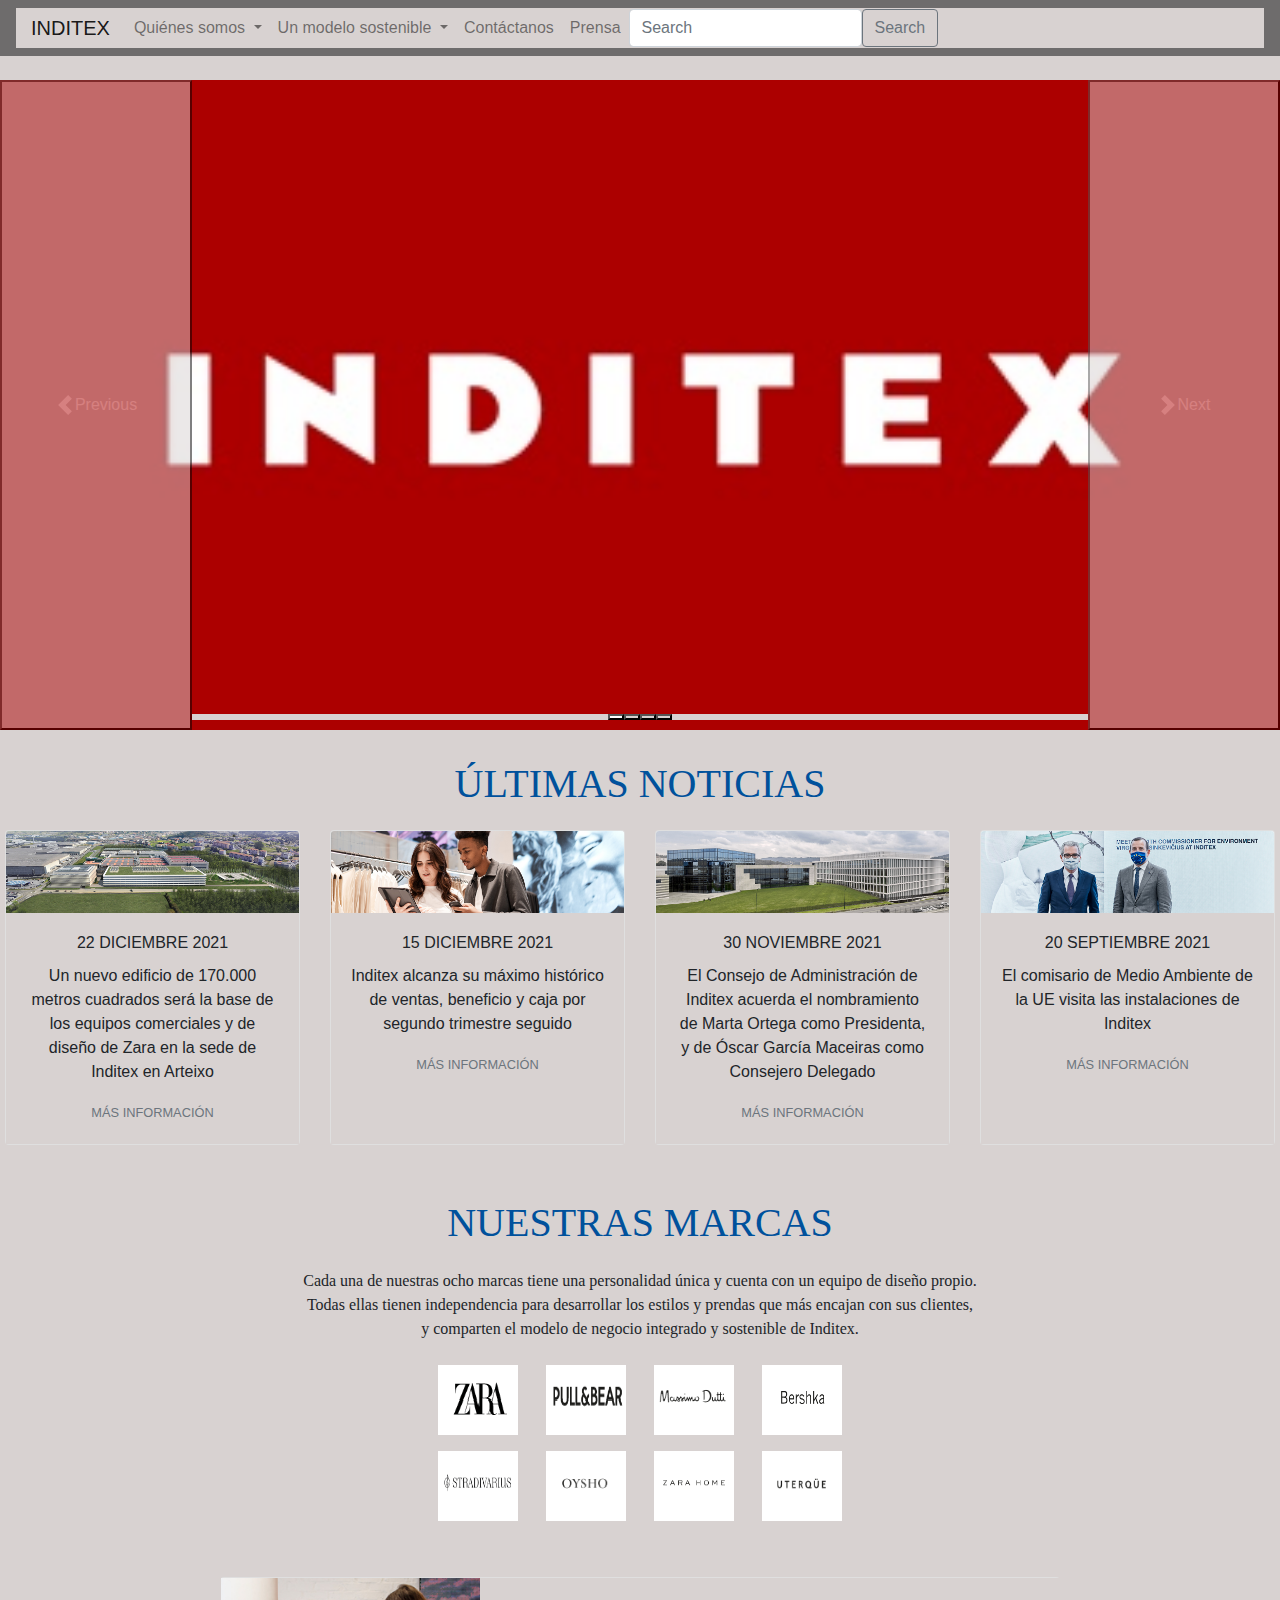
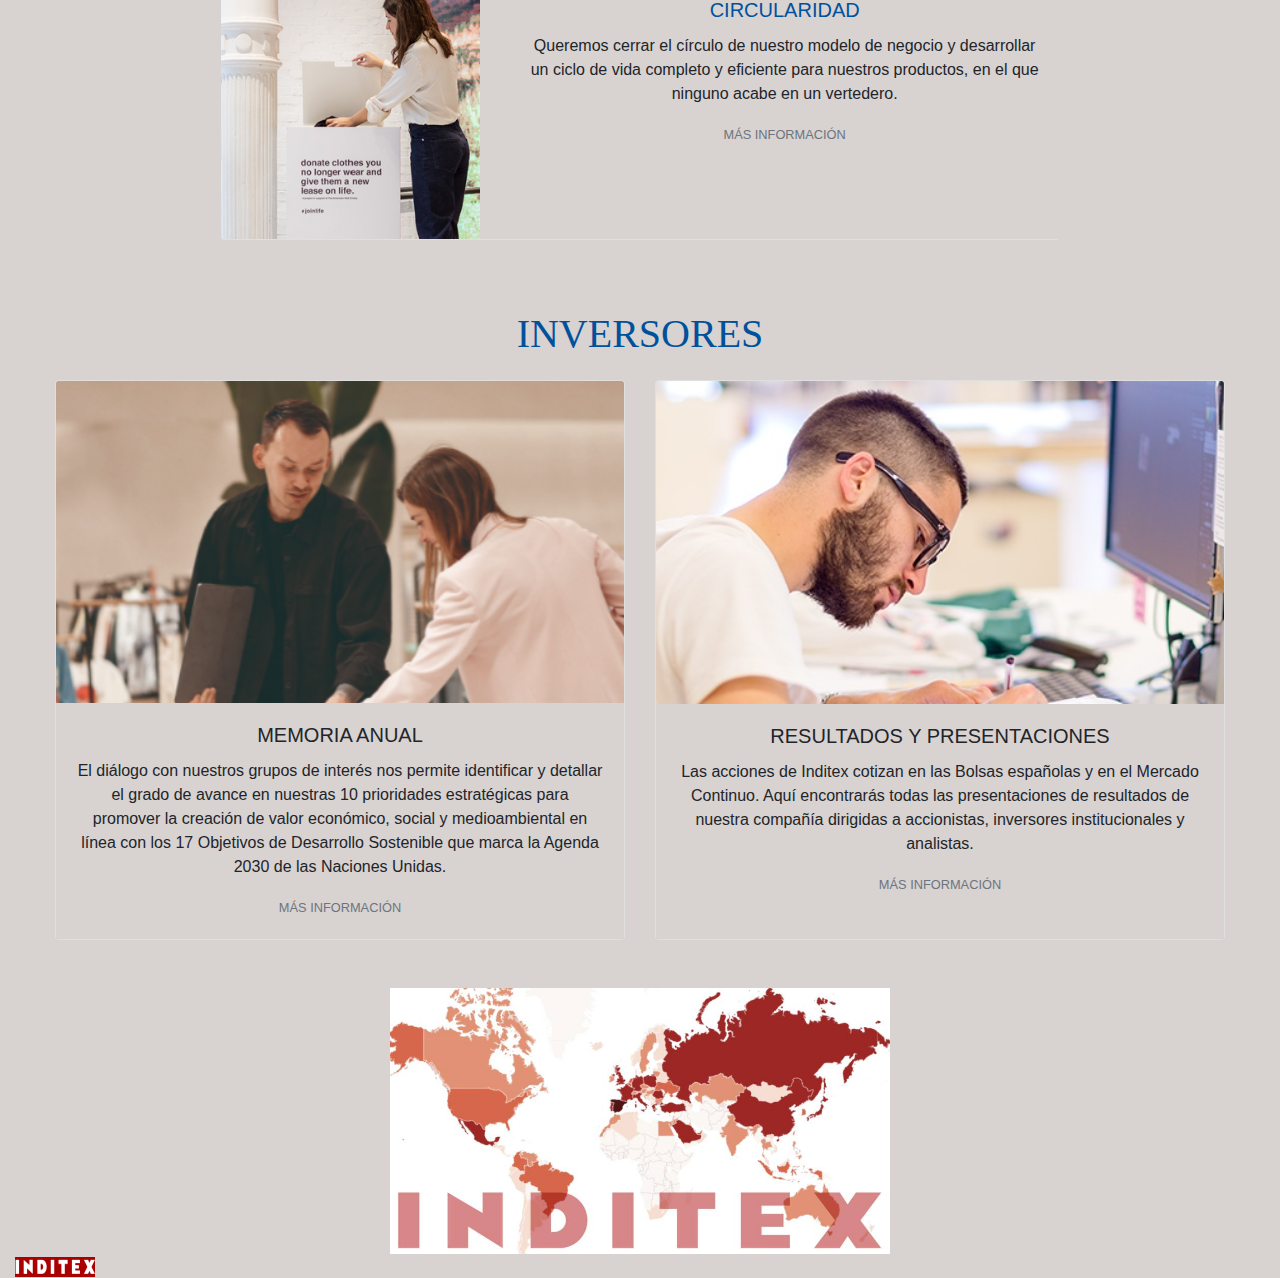
<file: src/main/resources/static/index.html>
<!doctype html>
<html>
<head>
    <title>Home - Inditex</title>
    <meta charset="utf-8">

    <link rel="stylesheet" href="./bootstrap.min.css">
    <link rel="stylesheet" href="./index.css">
    <link href="https://cdn.jsdelivr.net/npm/bootstrap@5.1.3/dist/css/bootstrap.min.css" rel="stylesheet" integrity="sha384-1BmE4kWBq78iYhFldvKuhfTAU6auU8tT94WrHftjDbrCEXSU1oBoqyl2QvZ6jIW3" crossorigin="anonymous">
</head>
<body>
<center>
    <nav class="navbar navbar-expand-lg navbar-light" style="background-color: rgb(110,108,108);">
        <div class="container-fluid">
            <a class="navbar-brand" href="https://www.inditex.com/">
                INDITEX
            </a>
            <button class="navbar-toggler" type="button" data-bs-toggle="collapse" data-bs-target="#navbarScroll" aria-controls="navbarNavScroll" aria-expanded="false" aria-label="Toggle navigation">
                <span class="navbar-toggler-icon"></span>
            </button>
            <div class="collapse navbar-collapse" id="navbarNavDropdown">
                <ul class="navbar-nav me-auto mb-2 mb-lg-0">
                    <li class="nav-item dropdown">
                        <a class="nav-link dropdown-toggle" href="#" id="navbarDropdownMenuLink" role="button" data-bs-toggle="dropdown" aria-expanded="false">
                           Quiénes somos
                        </a>
                        <ul class="dropdown-menu" aria-labelledby="navbarDropdownMenuLink">
                            <li><a class="dropdown-item" href="https://www.inditex.com/es/quienes-somos/conocenos">Conócenos</a></li>
                            <li><a class="dropdown-item" href="https://www.inditex.com/es/quienes-somos/inditex-en-el-mundo#continent/000">Inditex en el mundo</a></li>
                            <li><a class="dropdown-item" href="https://www.inditex.com/es/quienes-somos/nuestro-consejo-de-administracion">Consejo de administración</a></li>
                            <li><a class="dropdown-item" href="https://www.inditex.com/es/quienes-somos/nuestra-historia">Nuestra historia</a></li>
                        </ul>
                    </li>
                    <li class="nav-item dropdown">
                        <a class="nav-link dropdown-toggle" href="#" id="navbarDropdownMenuLink2" role="button" data-bs-toggle="dropdown" aria-expanded="false">
                            Un modelo sostenible
                        </a>
                        <ul class="dropdown-menu" aria-labelledby="navbarDropdownMenuLink2">
                            <li><a class="dropdown-item" href="https://www.inditex.com/es/un-modelo-sostenible/como-trabajamos">Cómo trabajamos</a></li>
                            <li><a class="dropdown-item" href="https://www.inditex.com/es/un-modelo-sostenible/right-to-wear">Right to wear</a></li>
                            <li><a class="dropdown-item" href="https://www.inditex.com/es/comprometidos-con-las-personas">Comprometidos con las personas</a></li>
                            <li><a class="dropdown-item" href="https://www.inditex.com/es/comprometidos-con-el-medio-ambiente">Comprometidos con el medio ambiente</a></li>
                        </ul>
                    </li>
                    <li class="nav-item">
                        <a class="nav-link" href="Formulario.html">Contáctanos</a>
                    </li>
                    <li class="nav-item">
                        <a class="nav-link" href="https://www.inditex.com/es/notas-de-prensa">Prensa</a>
                    </li>
                </ul>
                <form class="d-flex">
                    <input class="form-control me-2" type="search" placeholder="Search" aria-label="Search">
                    <button class="btn btn-outline-secondary" type="submit">Search</button>
                </form>
            </div>
        </div>
    </nav>

    <br>

    <div id="carouselExampleIndicators" class="carousel slide" data-bs-ride="carousel" style="max-width: 1400px;" >
        <div class="carousel-indicators" style="background-color:none !important;">
            <button type="button" data-bs-target="#carouselExampleIndicators" data-bs-slide-to="0" class="active" aria-current="true" aria-label="Slide 1"></button>
            <button type="button" data-bs-target="#carouselExampleIndicators" data-bs-slide-to="1" aria-label="Slide 2"></button>
            <button type="button" data-bs-target="#carouselExampleIndicators" data-bs-slide-to="2" aria-label="Slide 3"></button>
            <button type="button" data-bs-target="#carouselExampleIndicators" data-bs-slide-to="3" aria-label="Slide 4"></button>
        </div>
        <div class="carousel-inner">
            <div class="carousel-item active">
                <img src="fotos/sl1.jpg" class="d-block w-100" alt="..." height="650px">
            </div>
            <div class="carousel-item">
                <img src="fotos/sl2.jpg" class="d-block w-100" alt="..." height="650px">
            </div>
            <div class="carousel-item">
                <img src="fotos/sl3.jpg" class="d-block w-100" alt="..." height="650px">
            </div>
            <div class="carousel-item">
                <img src="fotos/sl4.jpg" class="d-block w-100" alt="..." height="650px">
            </div>
        </div>
        <button class="carousel-control-prev" type="button" data-bs-target="#carouselExampleIndicators" data-bs-slide="prev">
            <span class="carousel-control-prev-icon" aria-hidden="true"></span>
            <span class="visually-hidden">Previous</span>
        </button>
        <button class="carousel-control-next" type="button" data-bs-target="#carouselExampleIndicators" data-bs-slide="next">
            <span class="carousel-control-next-icon" aria-hidden="true"></span>
            <span class="visually-hidden">Next</span>
        </button>
    </div>
    <br>
    <div class="titulos">
        <p>ÚLTIMAS NOTICIAS</p>
    </div>

    <div class="row row-cols-1 row-cols-md-4 g-4" style="max-width: 1300px;">
        <div class="col">
            <div class="card h-100">
                <img src="fotos/EdificioZara.jpg" class="card-img-top" alt="...">
                <div class="card-body">
                    <h6 class="card-title">22 DICIEMBRE 2021</h6>
                    <p class="card-text">Un nuevo edificio de 170.000 metros cuadrados será la base de los equipos comerciales y de diseño de Zara en la sede de Inditex en Arteixo</p>
                    <a href="https://www.inditex.com/es/article?articleId=678583&title=Un+nuevo+edificio+de+170.000+metros+cuadrados+ser%C3%A1+la+base+de+los+equipos+comerciales+y+de+dise%C3%B1o+de+Zara+en+la+sede+de+Inditex+en+Arteixo" class="card-text"><small class="text-muted">MÁS INFORMACIÓN</small></a>
                </div>
            </div>
        </div>
        <div class="col">
            <div class="card h-100">
                <img src="fotos/slide3.jpg" class="card-img-top" alt="...">
                <div class="card-body">
                    <h6 class="card-title">15 DICIEMBRE 2021</h6>
                    <p class="card-text">Inditex alcanza su máximo histórico de ventas, beneficio y caja por segundo trimestre seguido</p>
                    <a href="https://www.inditex.com/es/article?articleId=677955&title=Inditex+alcanza+su+m%C3%A1ximo+hist%C3%B3rico+de+ventas%2C+beneficio+y+caja+por+segundo+trimestre+seguido" class="card-text"><small class="text-muted">MÁS INFORMACIÓN</small></a>
                </div>
            </div>
        </div>
        <div class="col">
            <div class="card h-100">
                <img src="fotos/slide4.jpg" class="card-img-top" alt="...">
                <div class="card-body">
                    <h6 class="card-title">30 NOVIEMBRE 2021</h6>
                    <p class="card-text">El Consejo de Administración de Inditex acuerda el nombramiento de Marta Ortega como Presidenta, y de Óscar García Maceiras como Consejero Delegado</p>
                    <a href="https://www.inditex.com/es/article?articleId=677726&title=El+Consejo+de+Administraci%C3%B3n+de+Inditex+acuerda+el+nombramiento+de++Marta+Ortega+como+Presidenta%2C+y+de++%C3%93scar+Garc%C3%ADa+Maceiras+como+Consejero+Delegado" class="card-text"><small class="text-muted">MÁS INFORMACIÓN</small></a>
                </div>
            </div>
        </div>
        <div class="col">
            <div class="card h-100">
                <img src="fotos/Comisario.jpg" class="card-img-top" alt="...">
                <div class="card-body">
                    <h6 class="card-title">20 SEPTIEMBRE 2021</h6>
                    <p class="card-text">El comisario de Medio Ambiente de la UE visita las instalaciones de Inditex</p>
                    <a href="https://www.inditex.com/es/article?articleId=675224&title=El+comisario+de+Medio+Ambiente+de+la+UE+visita+las+instalaciones+de+Inditex" class="card-text"><small class="text-muted">MÁS INFORMACIÓN</small></a>
                </div>
            </div>
        </div>
    </div>

    <br>
    <br>
            <div class="titulos">
                <p>NUESTRAS MARCAS</p>
            </div>
            <div class="textomarcas">
                <p>
                    Cada una de nuestras ocho marcas tiene una personalidad única y cuenta con un equipo de diseño propio.
                    <br>Todas ellas tienen independencia para desarrollar los estilos y prendas que más encajan con sus clientes,
                    <br>y comparten el modelo de negocio integrado y sostenible de Inditex.
                    <br>
                </p>
            </div>
            <table class="tabla-marcas">

                <tr>

                    <td>
                        <a href="http://zara.com" class="btn btn-default"><img src="fotos/zara2.png" height ="70" width="80" /></a>
                    </td>

                    <td>
                        <a href="https://www.pullandbear.com/" class="btn btn-default"><img src="fotos/pull.png" height ="70" width="80" /></a>
                    </td>

                    <td>
                        <a href="https://www.massimodutti.com/es" class="btn btn-default"><img src="fotos/massimo2.png" height ="70" width="80" /></a>
                    </td>

                    <td>
                        <a href="https://www.bershka.com/" class="btn btn-default"><img src="fotos/bershka.png" height ="70" width="80" /></a>
                    </td>
                </tr>

                <tr>

                    <td>
                        <a href="https://www.stradivarius.com/" class="btn btn-default"><img src="fotos/stradivarius.png" height ="70" width="80" /></a>
                    </td>

                    <td>
                        <a href="https://www.oysho.com/es/" class="btn btn-default"><img src="fotos/oysho.png" height ="70" width="80" /></a>
                    </td>

                    <td>
                        <a href="https://www.zarahome.com/" class="btn btn-default"><img src="fotos/zarahome.png" height ="70" width="80" /></a>
                    </td>

                    <td>
                        <a href="https://www.uterque.com/es/" class="btn btn-default"><img src="fotos/uterque.png" height ="70" width="80" /></a>
                    </td>

                </tr>

            </table>
            <br>
            <br>

            <div class="card mb-3" style="max-width: 840px;">
                <div class="row g-0">
                    <div class="col-md-4">
                        <img src="fotos/circularidad.png" class="img-fluid rounded-start">
                    </div>
                    <div class="col-md-8">
                        <div class="card-body">
                            <h5 class="card-title" style="color:rgb(0,81,156);">CIRCULARIDAD</h5>
                            <p class="card-text">Queremos cerrar el círculo de nuestro modelo de negocio y desarrollar un ciclo de vida completo y eficiente para nuestros productos, en el que ninguno acabe en un vertedero.</p>
                            <a href="https://www.inditex.com/comprometidos-con-el-medio-ambiente/closing-the-loop" class="card-text"><small class="text-muted">MÁS INFORMACIÓN</small></a>
                        </div>
                    </div>
                </div>
            </div>
            <br>
            <br>
            <div class="titulos">
                <p>INVERSORES</p>
            </div>

            <div class="row row-cols-1 row-cols-md-2 g-2" style="max-width: 1200px">
                <div class="col">
                    <div class="card h-100">
                        <img src="fotos/memoriaanual.png" class="card-img-top" alt="...">
                        <div class="card-body">
                            <h5 class="card-title">MEMORIA ANUAL</h5>
                            <p class="card-text">El diálogo con nuestros grupos de interés nos permite identificar y detallar el grado de avance en nuestras 10 prioridades estratégicas para promover la creación de valor económico, social y medioambiental en línea con los 17 Objetivos de Desarrollo Sostenible que marca la Agenda 2030 de las Naciones Unidas.</p>
                            <a href="https://static.inditex.com/annual_report_2020/" class="card-text"><small class="text-muted">MÁS INFORMACIÓN</small></a>
                        </div>
                    </div>
                </div>
                <div class="col">
                    <div class="card h-100">
                        <img src="fotos/presentaciones.png" class="card-img-top" alt="...">
                        <div class="card-body">
                            <h5 class="card-title">RESULTADOS Y PRESENTACIONES</h5>
                            <p class="card-text">Las acciones de Inditex cotizan en las Bolsas españolas y en el Mercado Continuo. Aquí encontrarás todas las presentaciones de resultados de nuestra compañía dirigidas a accionistas, inversores institucionales y analistas. </p>
                            <a href="https://www.inditex.com/inversores/relacion-con-inversores/resultados-y-presentaciones" class="card-text"><small class="text-muted">MÁS INFORMACIÓN</small></a>
                        </div>
                    </div>
                </div>
            </div>

    <br>
    <br>
    <img src="fotos/Fotomapa.jpg" width="500">
    </center>
    <div class = "container-fluid">
        <img src="fotos/Fotoppal2.png" alt="" width="80" height="20" class="d-inline-block align-text-top">
    </div>

    <script src="./Formulario.js"></script>
    <script src="https://cdn.jsdelivr.net/npm/bootstrap@5.0.0-beta1/dist/js/bootstrap.bundle.min.js" integrity="sha384-ygbV9kiqUc6oa4msXn9868pTtWMgiQaeYH7/t7LECLbyPA2x65Kgf80OJFdroafW" crossorigin="anonymous"></script>

</body>
</html>
</file>
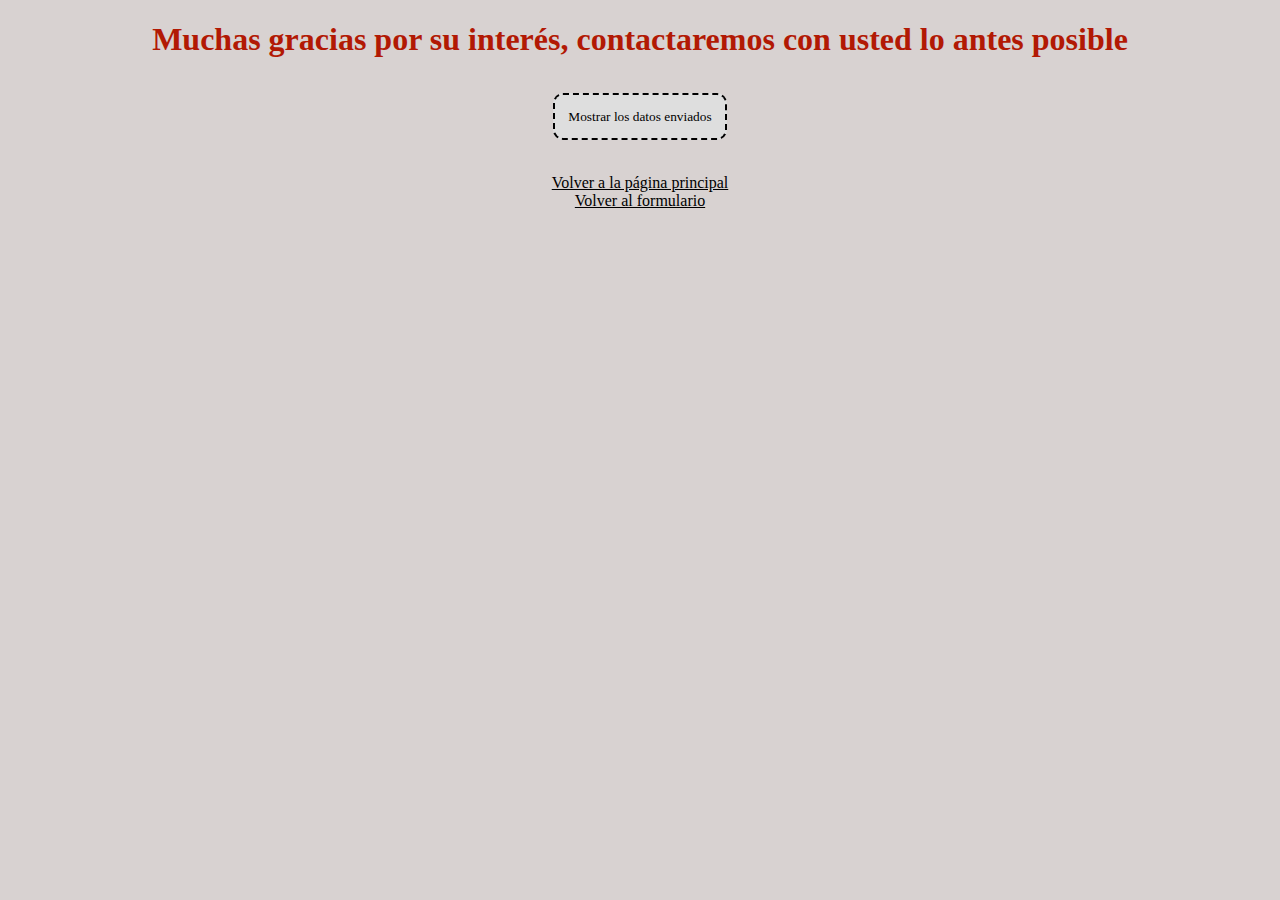
<file: src/main/resources/static/acceptedForm.html>
<!DOCTYPE html>
<html lang="en">
<head>
    <meta charset="UTF-8">
    <meta name="viewport"
          content="width=device-width, user-scalable=no, initial-scale=1.0, maximum-scale=1.0, minimum-scale=1.0">
    <meta http-equiv="X-UA-Compatible" content="ie=edge">
    <title>Fin-Form</title>
    <style>
        body
        {
            background-color: rgb(216,210,209);
        }
        #title{
            color: rgb(178,25,4);
            font-family: "Gadugi";
        }
        #button-send{
            background-color: rgb(222,222,222);
            padding: 1em;
            margin-top: 1em;
            border:2px dashed;
            font-family: "Verdana";
             border-radius: 10px;
        }
    </style>
</head>
<body>
    <center>
        <div id = "title">
            <h1>Muchas gracias por su interés, contactaremos con usted lo antes posible</h1>
        </div>
        <div>
            <button type="submit" id="button-send" onclick="getDatosPersonales()">
                Mostrar los datos enviados
            </button>
        </div>
        <div>
            <p id ="datosGuardados"></p>
        </div>
        <div>
            <p id="nombre"></p>
        </div>
        <div>
            <p id="primerApellido"></p>
            <p id="segundoApellido"></p>
        </div>
        <div>
            <p id="fechaNac"></p>
        </div>
        <div>
            <p id="nacionalidad"></p>
        </div>
        <br>
        <div>
            <a class="pr-2" href="index.html"  style="color:black">Volver a la página principal</a>
            <br>
            <a class="pr-2" href="Formulario.html"  style="color:black">Volver al formulario</a>
        </div>
    </center>

    <script src="./acceptedForm.js"></script>
    <script src="https://cdn.jsdelivr.net/npm/bootstrap@5.0.0-beta1/dist/js/bootstrap.bundle.min.js" integrity="sha384-ygbV9kiqUc6oa4msXn9868pTtWMgiQaeYH7/t7LECLbyPA2x65Kgf80OJFdroafW" crossorigin="anonymous"></script>

</body>
</html>
</file>
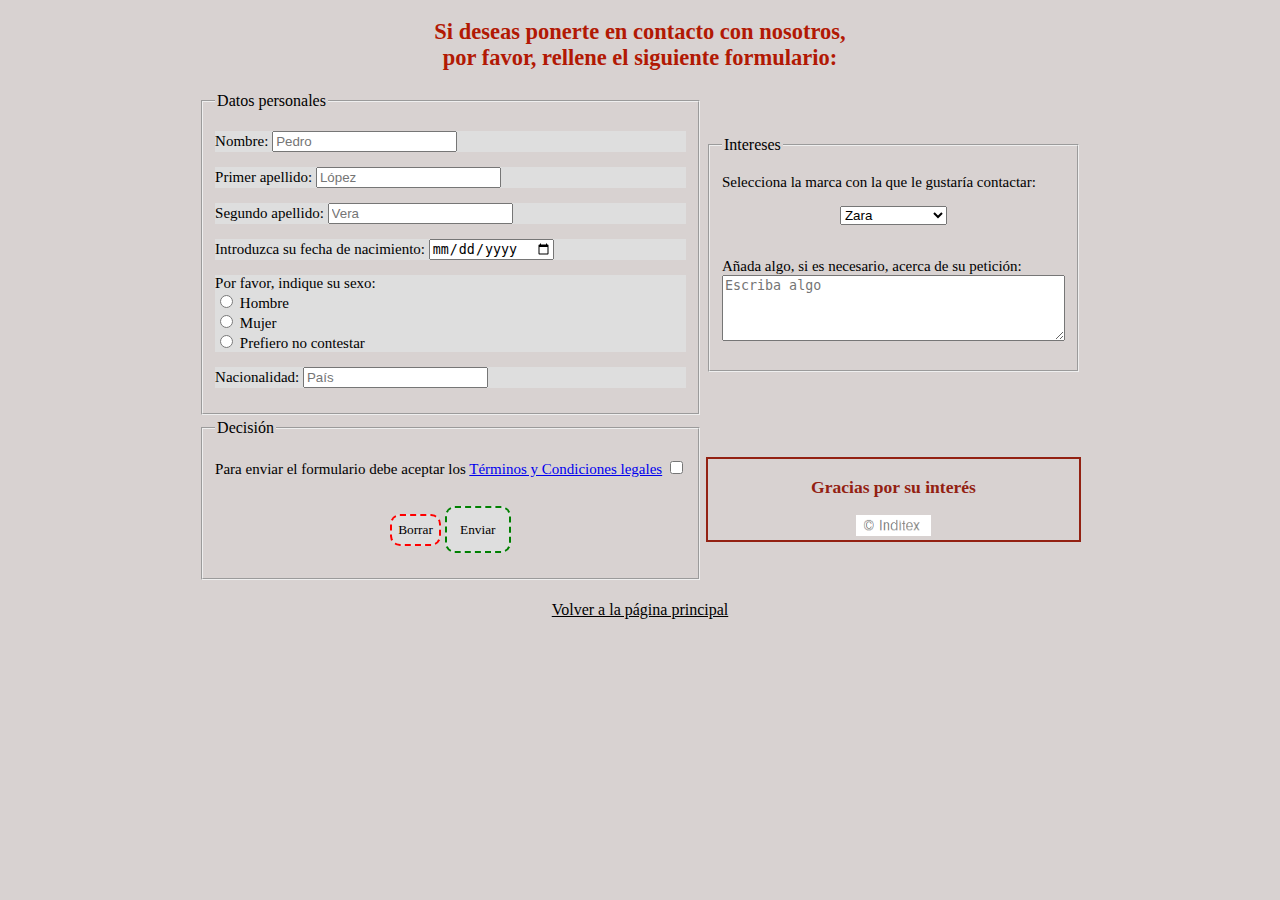
<file: src/main/resources/static/Formulario.html>
<!DOCTYPE html>
<html lang="en">
<head>
    <title>Formulario - INDITEX</title>
    <meta charset="utf-8">

    <link rel="stylesheet" href="./Formulario.css">
</head>
<body>
<div id="title">
    <center>
        <h2>Si deseas ponerte en contacto con nosotros,<br>por favor, rellene el siguiente formulario:</h2>
    </center>
</div>
    <main>
        <form action="/enviarForm" method="get" onsubmit="return validateForm()">
            <center>
            <table>
            <tbody>
                <tr>
                    <td>
                        <fieldset>
                            <legend>Datos personales</legend>
                            <div class="form-input" id="fname">
                                <p><label for>
                                    Nombre:
                                </label>
                                <input type="text" id = "nombre" size="20" placeholder="Pedro"></p>
                            </div>
                            <div class="form-input"  id="lname">
                                <p><label for>
                                    Primer apellido:
                                </label>
                                <input type="text" id = "primerApellido" placeholder="López"></p>

                            </div>
                            <div class="form-input" id="lname2">
                                <p><label for>
                                    Segundo apellido:
                                </label>
                                <input type="text" id = "segundoApellido" placeholder="Vera"></p>
                            </div>
                            <div class="form-input"  id="age">
                                <p><label for>
                                    Introduzca su fecha de nacimiento:
                                </label>
                                <input type="date" id = "fechaNac" placeholder="Edad" ></p>
                            </div>
                            <div class="form-input" id = "hm">
                               <p><label for>
                                   Por favor, indique su sexo:
                               </label> <br>
                                   <input type="radio" name = "sexo" value="h"  required="required"> Hombre <br>
                                   <input type="radio" name = "sexo" value="m"> Mujer <br>
                                   <input type="radio" name = "sexo" value="nocontesta"> Prefiero no contestar
                               </p>
                            </div>
                            <div class="form-input" id="nationality">
                                <p><label for>
                                    Nacionalidad:
                                </label>
                                <input type="text" id = "nacionalidad" placeholder="País"></p>
                            </div>
                        </fieldset>
                    </td>
                    <td>
                        <fieldset>
                            <legend>Intereses</legend>
                            <div class="form-input2" id="menumarcas">
                                <p><label for>
                                    Selecciona la marca con la que le gustaría contactar:
                                    </label>
                                <center>
                                    <select name="menu">
                                        <option value="zara" >Zara</option>
                                        <option value="pull">Pull&Bear</option>
                                        <option value="massimo">Massimo Dutti</option>
                                        <option value="bershka">Bershka</option>
                                        <option value="stradivarius">Stradivarius</option>
                                        <option value="oysho">Oysho</option>
                                        <option value="zarah">Zara Home</option>
                                        <option value="uterque">Uterqüe</option>
                                    </select>
                                </center>
                            </div>
                            <br>
                            <div class="form-input2" id="addinfo">
                                <p><label for>
                                    Añada algo, si es necesario, acerca de su petición:
                                </label> <br>
                                <textarea rows="4" cols="40" placeholder="Escriba algo"></textarea></p>
                            </div>
                        </fieldset>
                     </td>
                 </tr>
                 <tr>
                     <td>
                        <fieldset>
                            <legend>Decisión</legend>
                            <div class="form-input3" id="casilla">
                                <p>
                                    <label for>
                                        Para enviar el formulario debe aceptar los
                                    </label>
                                    <a href="https://www.inditex.com/es/legal" target="_blank">Términos y Condiciones legales</a>
                                    <input type ="checkbox" required="required">
                                </p>
                            </div>
                            <div class="form-input3" id="form-buttons">
                                <center>
                                    <p>
                                        <button type="reset" id="button-delet">
                                            Borrar
                                        </button>
                                        <button type="submit" id="button-send" >
                                            Enviar
                                        </button>
                                    </p>
                                </center>
                            </div>
                        </fieldset>
                     </td>
                     <td>
                         <div id="thanks">
                             <center>
                                 <h3>Gracias por su interés</h3>
                                 <img src="fotos/logoinditexc.png" width="75"><br>
                             </center>
                         </div>
                     </td>
                 </tr>
            </tbody>
            </table>
            </center>
        </form>
    </main>
    <br>
    <center>
        <a class="pr-2" href="index.html"  style="color:black">Volver a la página principal</a>
    </center>

    <script src="./Formulario.js"></script>
    <script src="https://cdn.jsdelivr.net/npm/bootstrap@5.0.0-beta1/dist/js/bootstrap.bundle.min.js" integrity="sha384-ygbV9kiqUc6oa4msXn9868pTtWMgiQaeYH7/t7LECLbyPA2x65Kgf80OJFdroafW" crossorigin="anonymous"></script>

</body>
</html>
</file>
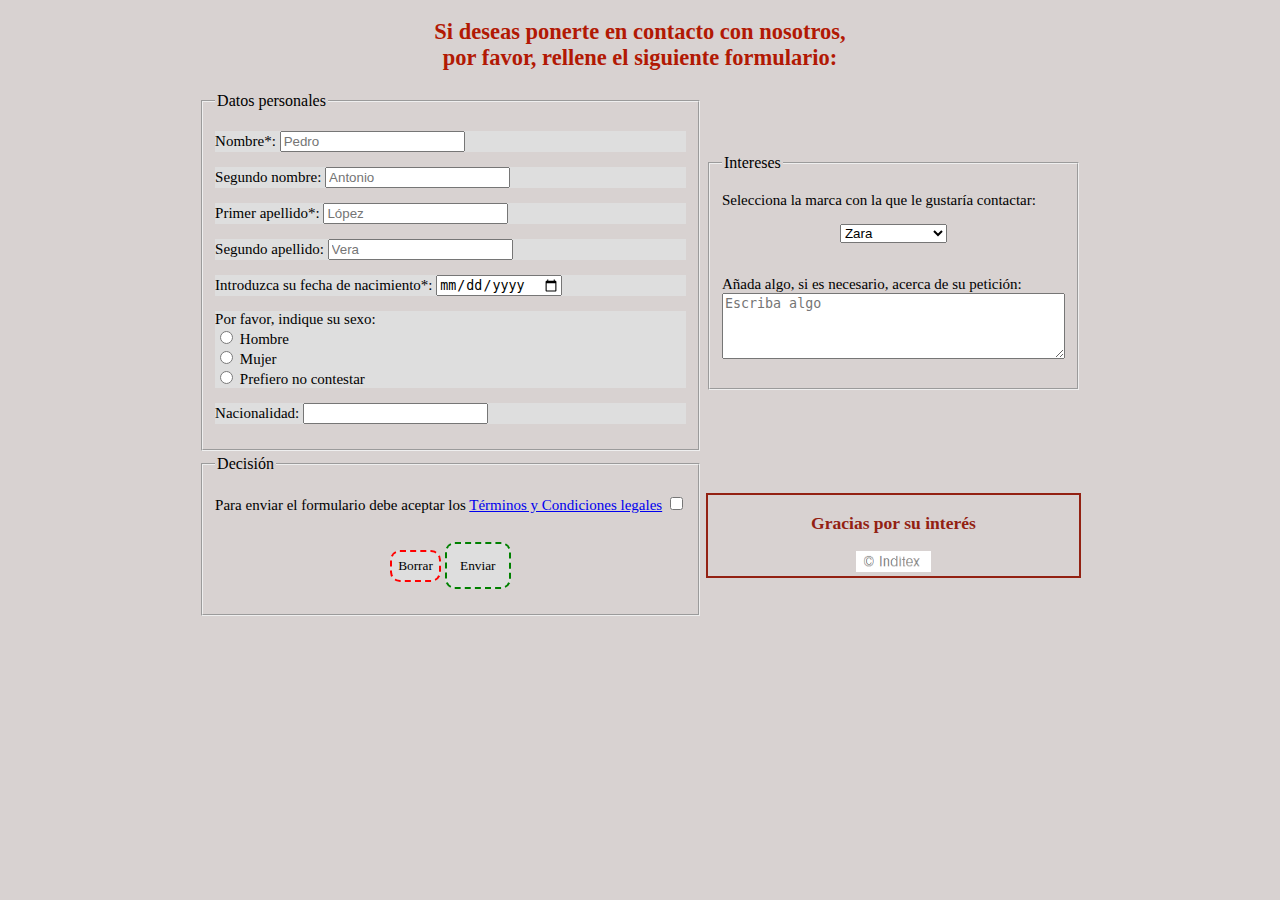
<file: demo/src/main/resources/static/Formulario.html>
<!DOCTYPE html>
<html lang="en">
<head>
    <title>Formulario - INDITEX</title>
    <meta charset="utf-8">


    <link rel="stylesheet" href="./Formulario.css">
</head>
<body>
<div id="title">
    <center>
        <h2>Si deseas ponerte en contacto con nosotros,<br>por favor, rellene el siguiente formulario:</h2>
    </center>
</div>


    <main>
        <form action="/your_backend_url" method="post" enctype="application/x-www-form-urlencoded">
            <center>
            <table>
            <tbody>
                <tr>
                    <td>
                        <fieldset>
                            <legend>Datos personales</legend>
                            <div class="form-input" id="fname">
                                <p><label for>
                                    Nombre*:
                                </label>
                                <input type="text" required="required" placeholder="Pedro"></p>
                            </div>
                            <div class="form-input" id="fsecname">
                                <p><label for>
                                    Segundo nombre:
                                </label>
                                <input type="text" placeholder="Antonio"></p>
                            </div>
                            <div class="form-input"  id="lname">
                                <p><label for>
                                    Primer apellido*:
                                </label>
                                <input type="text" required="required" placeholder="López"></p>

                            </div>
                            <div class="form-input" id="lname2">
                                <p><label for>
                                    Segundo apellido:
                                </label>
                                <input type="text" placeholder="Vera"></p>
                            </div>
                            <div class="form-input"  id="age">
                                <p><label for>
                                    Introduzca su fecha de nacimiento*:
                                </label>
                                <input type="date" placeholder="Edad" required="required" ></p>
                            </div>
                            <div class="form-input" id = "hm">
                               <p><label for>
                                   Por favor, indique su sexo:
                               </label> <br>
                                   <input type="radio" value="h"> Hombre <br>
                                   <input type="radio" value="m"> Mujer <br>
                                   <input type="radio" value="nocontesta"> Prefiero no contestar
                               </p>
                            </div>
                            <div class="form-input" id="nationality">
                                <p><label for>
                                    Nacionalidad:
                                </label>
                                <input type="text" size="20"></p>
                            </div>
                        </fieldset>
                    </td>
                    <td>
                        <fieldset>
                            <legend>Intereses</legend>
                            <div class="form-input2" id="menumarcas">
                                <p><label for>
                                    Selecciona la marca con la que le gustaría contactar:
                                    </label>
                                <center>
                                    <select name="menu">
                                        <option value="zara">Zara</option>
                                        <option value="pull">Pull&Bear</option>
                                        <option value="massimo">Massimo Dutti</option>
                                        <option value="bershka">Bershka</option>
                                        <option value="stradivarius">Stradivarius</option>
                                        <option value="oysho">Oysho</option>
                                        <option value="zarah">Zara Home</option>
                                        <option value="uterque">Uterqüe</option>
                                    </select>
                                </center>
                            </div>
                            <br>
                            <div class="form-input2" id="addinfo">
                                <p><label for>
                                    Añada algo, si es necesario, acerca de su petición:
                                </label> <br>
                                <textarea rows="4" cols="40" placeholder="Escriba algo"></textarea></p>
                            </div>
                        </fieldset>
                     </td>
                 </tr>
                 <tr>
                     <td>
                        <fieldset>
                            <legend>Decisión</legend>
                            <div class="form-input3" id="casilla">
                                <p>
                                    <label for>
                                        Para enviar el formulario debe aceptar los
                                    </label>
                                    <a href="https://www.inditex.com/es/legal" target="_blank">Términos y Condiciones legales</a>
                                    <input type ="checkbox" required="required">
                                </p>
                            </div>
                            <div class="form-input3" id="form-buttons">
                                <center>
                                    <p>
                                        <button type="reset" id="button-delet">
                                            Borrar
                                        </button>
                                        <button type="submit" id="button-send">
                                            Enviar
                                        </button>
                                    </p>
                                </center>
                            </div>
                        </fieldset>
                     </td>
                     <td>
                         <div id="thanks">
                             <center>
                                 <h3>Gracias por su interés</h3>
                                 <img src="fotos/logoinditexc.png" width="75"><br>
                             </center>
                         </div>
                     </td>
                 </tr>
            </tbody>
            </table>
            </center>
        </form>
    </main>

</body>
</html>
</file>
<file: src/main/resources/static/index.css>
*{
    background-color: rgb(216,210,209);
}

.navbar-brand{
    color: white;
}


.titulos{
    color:rgb(0,81,156);
    font-size:40px;
    font-family: "Verdana";
}

.textomarcas{
    font-family: "Gadugi";
}
</file>
<file: src/main/resources/static/Formulario.css>
*{


}
body{
    background-color: rgb(216,210,209);
}
#title{
    color: rgb(178,25,4);
    font-family: "Gadugi";
}
div{
    font-size: 15px;
    font-family: "Gadugi";
}
div.form-input{
    background-color: rgb(222,222,222);
}
#button-delet{
    background-color: rgb(222,222,222);
    padding: 6px;
    margin-top: 1em;
    border:2px dashed red;
    font-family: "Verdana";
    border-radius: 10px;
}
#button-send{
    background-color: rgb(222,222,222);
    padding: 1em;
    margin-top: 1em;
    border:2px dashed green;
    font-family: "Verdana";
     border-radius: 10px;
}
#thanks{
    color: rgb(147,33,18);
    border: 2px solid rgb(147,33,18);
}
</file>
<file: demo/src/main/resources/static/Formulario.css>
*{


}
body{
    background-color: rgb(216,210,209);
}
#title{
    color: rgb(178,25,4);
    font-family: "Gadugi";
}
div{
    font-size: 15px;
    font-family: "Gadugi";
}
div.form-input{
    background-color: rgb(222,222,222);
}
#button-delet{
    background-color: rgb(222,222,222);
    padding: 6px;
    margin-top: 1em;
    border:2px dashed red;
    font-family: "Verdana";
    border-radius: 10px;
}
#button-send{
    background-color: rgb(222,222,222);
    padding: 1em;
    margin-top: 1em;
    border:2px dashed green;
    font-family: "Verdana";
     border-radius: 10px;
}
#thanks{
    color: rgb(147,33,18);
    border: 2px solid rgb(147,33,18);
}
</file>
